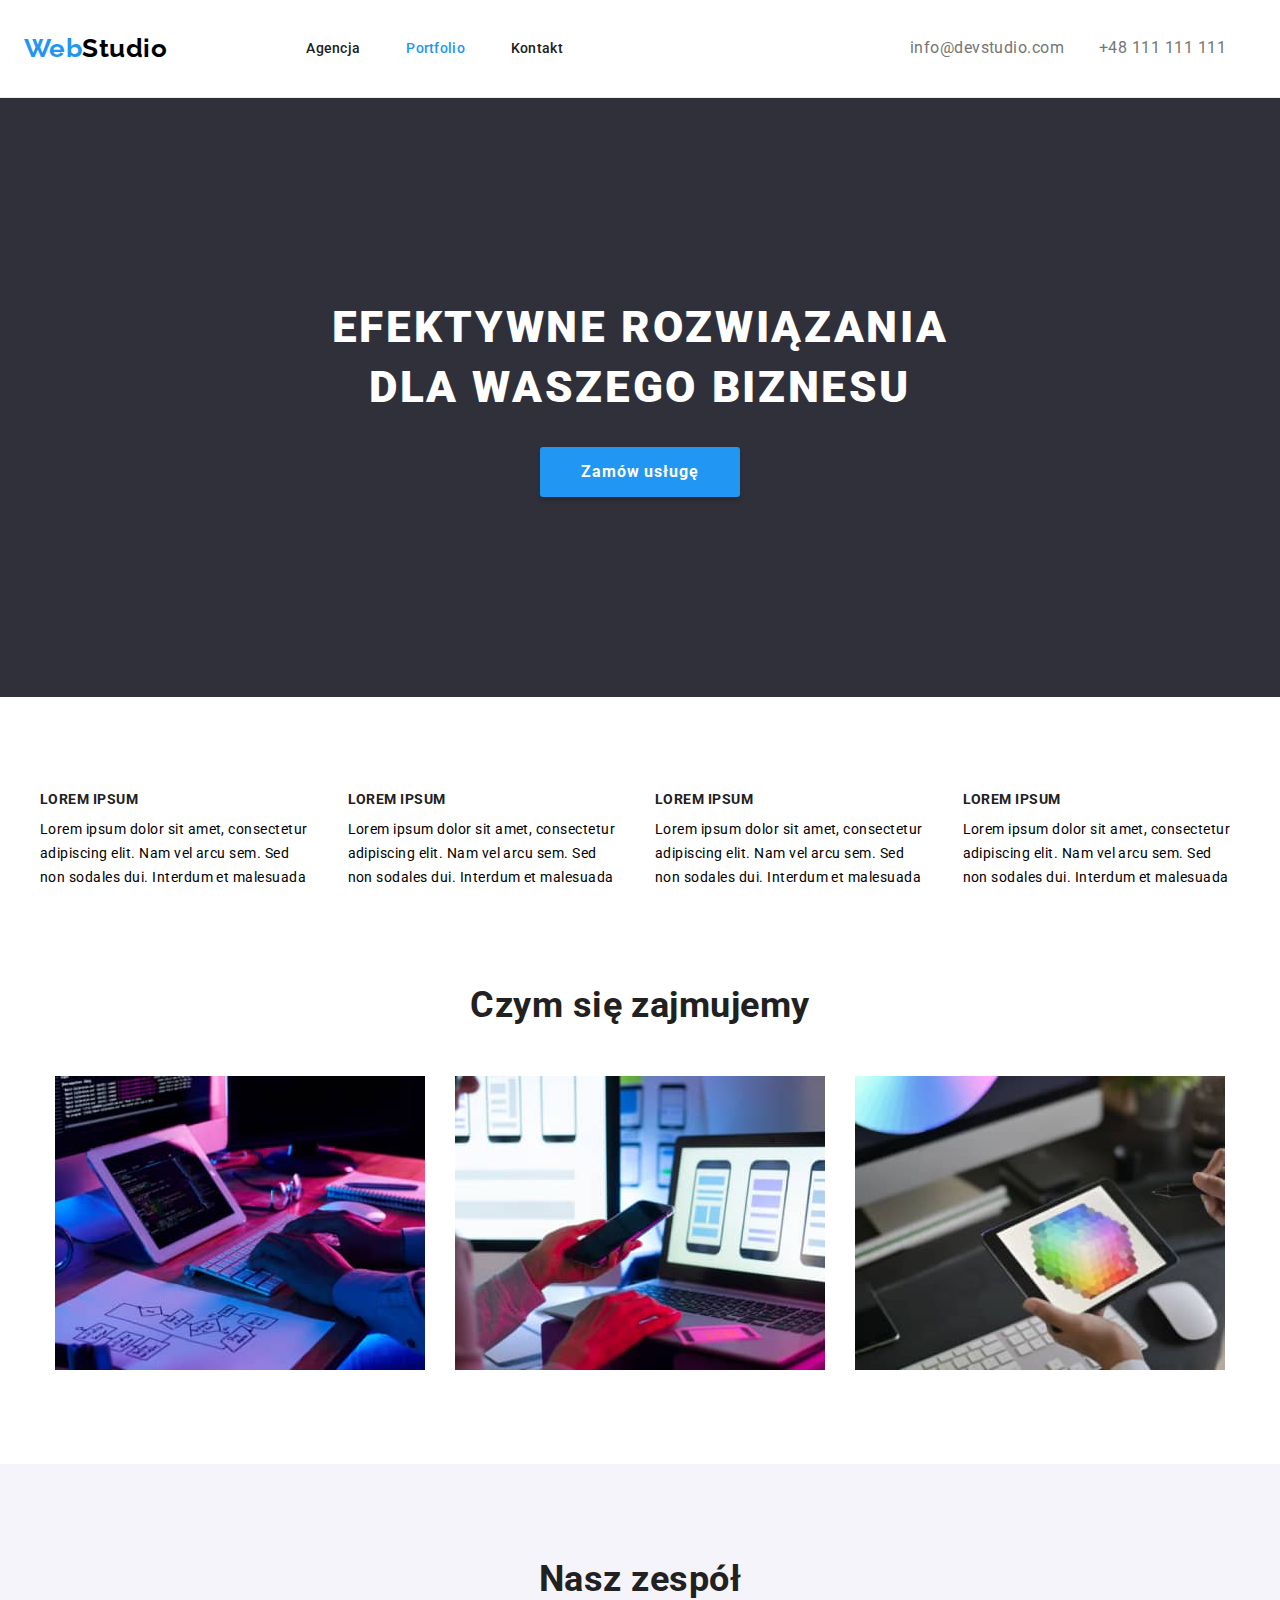
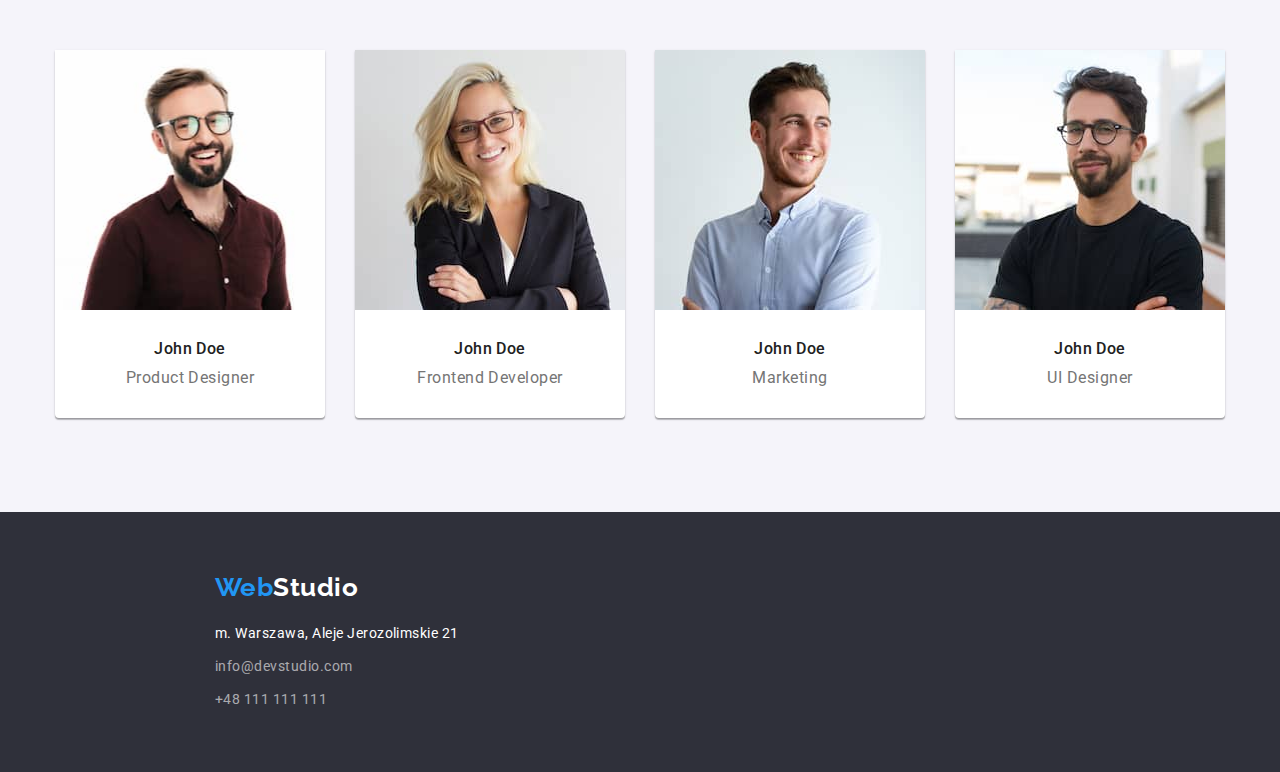
<file: index.html>
<!DOCTYPE html>
<html lang="pl-PL">
  <head>
    <meta charset="UTF-8" />
    <meta http-equiv="X-UA-Compatible" content="IE=edge" />
    <meta name="viewport" content="width=device-width, initial-scale=1.0" />
    <link href="css/styles.css" rel="stylesheet" type="text/css" />
    <link
      href="https://fonts.googleapis.com/css2?family=Raleway:wght@700&amp;family=Roboto:wght@400;500;700;900&amp;display=swap"
      rel="stylesheet"
    />
    <title>Studio</title>
  </head>
  <body>
    <header class="header-section">
      <div class="container">
        <a href="./index.html" class="logo link"
          ><span class="logo-color">Web</span>Studio</a
        >
        <nav class="links">
          <ul class="nav-links">
            <li><a href="./index.html" class="link nav-link">Agencja</a></li>
            <li>
              <a href="./portfolio.html" class="link nav-link present-tab"
                >Portfolio</a
              >
            </li>
            <li><a href="" class="link nav-link">Kontakt</a></li>
          </ul>
        </nav>
        <div class="contact-tel-mail">
          <a
            href="mailto:info@devstudio.com"
            class="link contact-link contact-tel-mail"
            >info@devstudio.com
          </a>
          <a href="tel:+48111111111" class="link contact-link contact-tel-mail">
            +48 111 111 111
          </a>
        </div>
      </div>
    </header>

    <main class="main-section">
      <section class="section section-darkgray">
        <div class="container">
          <h1 class="main-heading">
            EFEKTYWNE ROZWIĄZANIA <br />
            DLA WASZEGO BIZNESU
          </h1>
          <button type="button" class="btn order-btn">Zamów usługę</button>
        </div>
      </section>
      <section class="section section-white top-padding">
        <div class="container photosize">
          <ul class="section-white-list">
            <li>
              <h3 class="paragraph-heading">LOREM IPSUM</h3>
              <p class="paragraph-text">
                Lorem ipsum dolor sit amet, consectetur adipiscing elit. Nam vel
                arcu sem. Sed non sodales dui. Interdum et malesuada
              </p>
            </li>
            <li>
              <h3 class="paragraph-heading">LOREM IPSUM</h3>
              <p class="paragraph-text">
                Lorem ipsum dolor sit amet, consectetur adipiscing elit. Nam vel
                arcu sem. Sed non sodales dui. Interdum et malesuada
              </p>
            </li>
            <li>
              <h3 class="paragraph-heading">LOREM IPSUM</h3>
              <p class="paragraph-text">
                Lorem ipsum dolor sit amet, consectetur adipiscing elit. Nam vel
                arcu sem. Sed non sodales dui. Interdum et malesuada
              </p>
            </li>
            <li>
              <h3 class="paragraph-heading">LOREM IPSUM</h3>
              <p class="paragraph-text">
                Lorem ipsum dolor sit amet, consectetur adipiscing elit. Nam vel
                arcu sem. Sed non sodales dui. Interdum et malesuada
              </p>
            </li>
          </ul>
        </div>
      </section>
      <section class="section section-white">
        <div class="container">
          <h2 class="secondary-heading">Czym się zajmujemy</h2>
          <ul class="services-list">
            <li>
              <img
                src="images/pad0.jpg"
                alt="Tworzenie kodu"
                width="370"
                height="294"
              />
            </li>
            <li>
              <img
                src="images/lap1.jpg"
                alt="Tworzenie strony"
                width="370"
                height="294"
              />
            </li>
            <li>
              <img
                src="images/tab2.jpg"
                alt="Tworzenie styli"
                width="370"
                height="294"
              />
            </li>
          </ul>
        </div>
      </section>
      <section class="section section-gray">
        <div class="container">
          <h2 class="secondary-heading">Nasz zespół</h2>
          <ul class="crew-list">
            <li class="crew-info">
              <img
                src="images/facet0.jpg"
                alt="John Doe"
                width="270"
                height="260"
              />
              <h4 class="person-name">John Doe</h4>
              <p class="person-position">Product Designer</p>
            </li>
            <li class="crew-info">
              <img
                src="images/kobieta0.jpg"
                alt="John Doe"
                width="270"
                height="260"
              />
              <h4 class="person-name">John Doe</h4>
              <p class="person-position">Frontend Developer</p>
            </li>
            <li class="crew-info">
              <img
                src="images/facet1.jpg"
                alt="John Doe"
                width="270"
                height="260"
              />
              <h4 class="person-name">John Doe</h4>
              <p class="person-position">Marketing</p>
            </li>
            <li class="crew-info">
              <img
                src="images/facet2.jpg"
                alt="John Doe"
                width="270"
                height="260"
              />
              <h4 class="person-name">John Doe</h4>
              <p class="person-position">UI Designer</p>
            </li>
          </ul>
        </div>
      </section>
    </main>

    <footer class="bottom-background">
      <div class="container">
        <a href="index.html" class="logo-2 link"
          ><span class="logo-color">Web</span>Studio</a
        >
        <address class="address">
          <p class="contact">m. Warszawa, Aleje Jerozolimskie 21</p>
          <a href="mailto:info@devstudio.com" class="link contact-link"
            >info@devstudio.com</a
          >
          <a href="tel:+48111111111" class="link contact-link"
            >+48 111 111 111</a
          >
        </address>
      </div>
    </footer>
  </body>
</html>
</file>
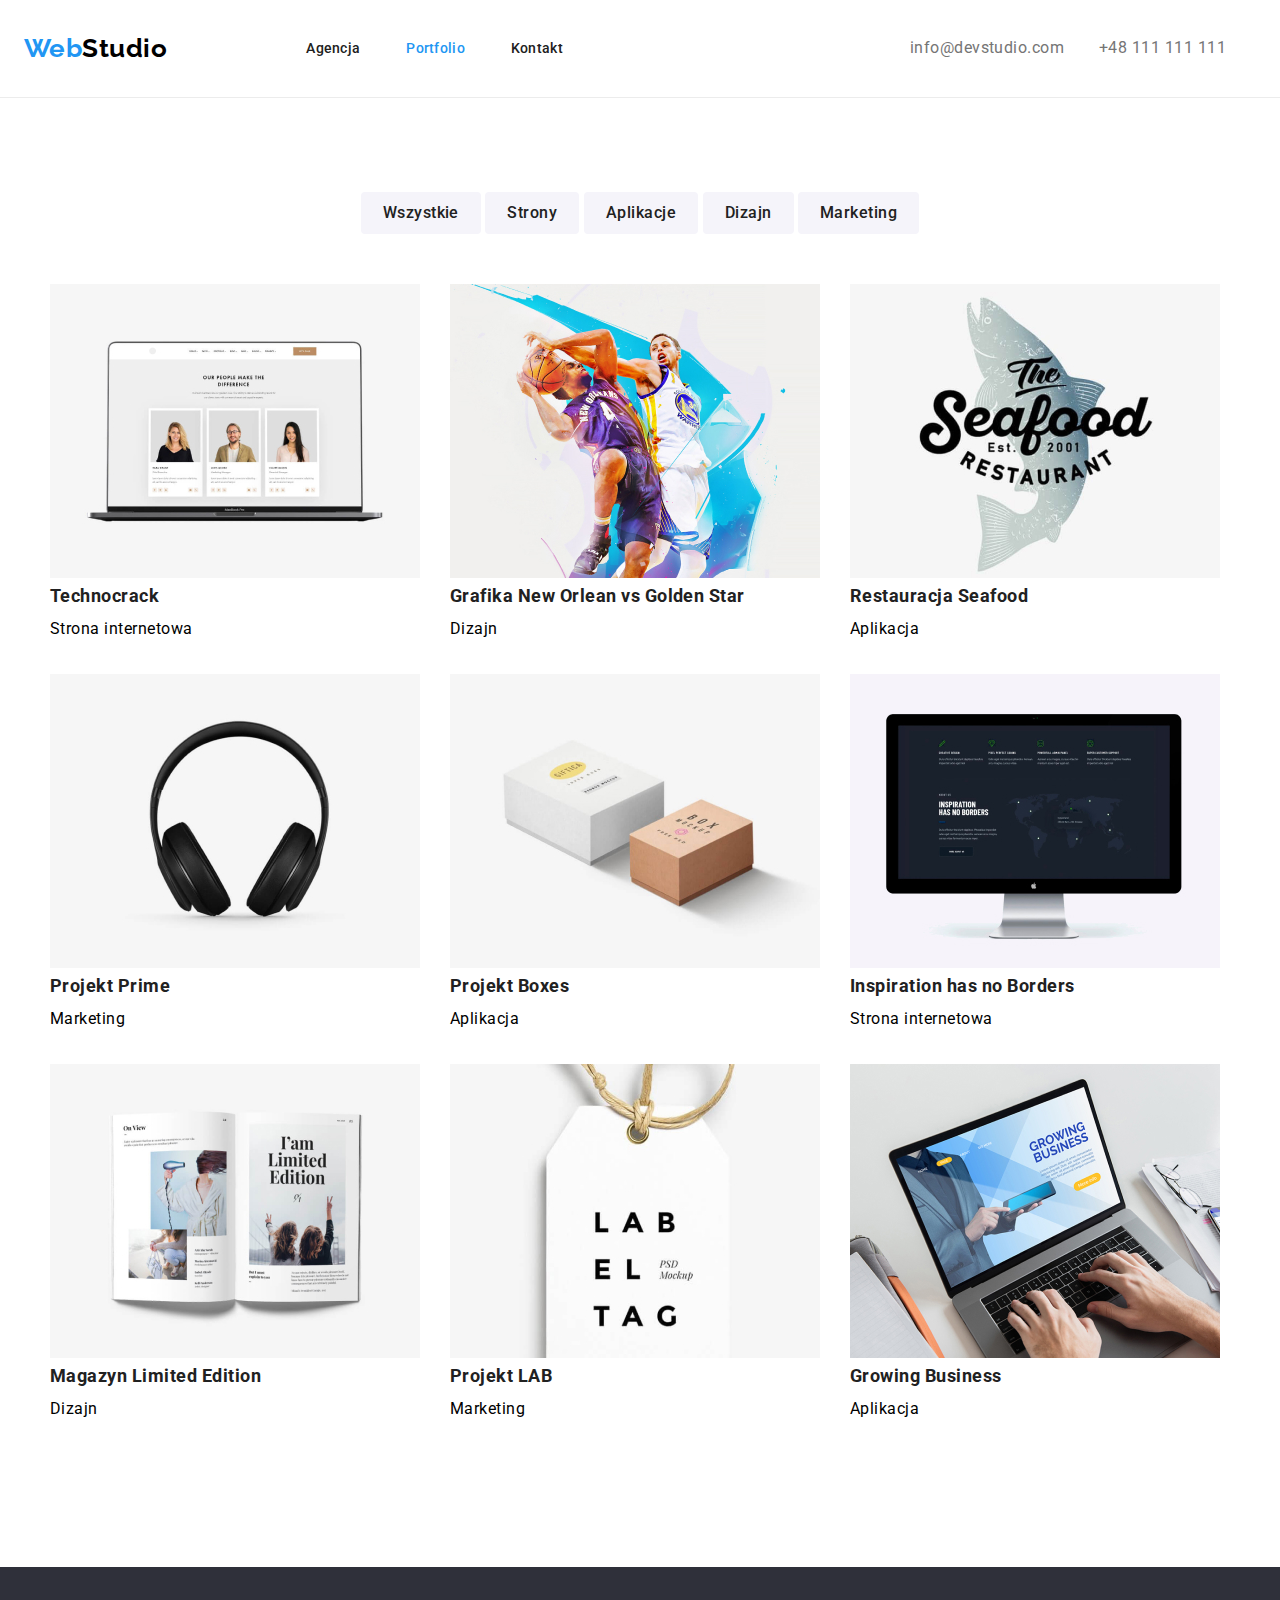
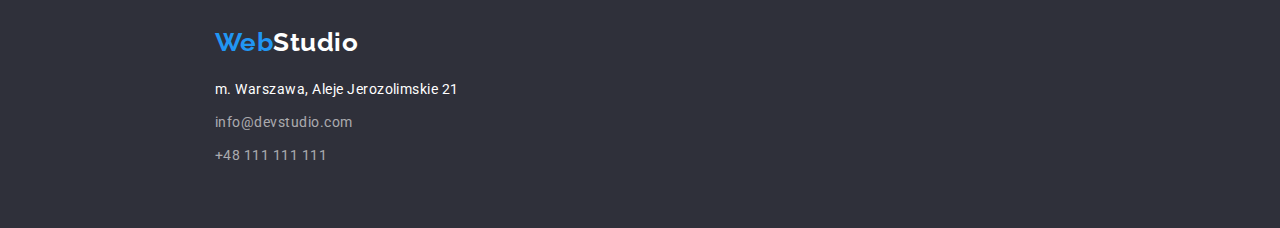
<file: portfolio.html>
<!DOCTYPE html>
<html lang="pl-PL">
  <head>
    <meta charset="UTF-8" />
    <meta http-equiv="X-UA-Compatible" content="IE=edge" />
    <meta name="viewport" content="width=device-width, initial-scale=1.0" />
    <link href="css/styles.css" rel="stylesheet" type="text/css" />
    <link
      href="https://fonts.googleapis.com/css2?family=Raleway:wght@700&amp;family=Roboto:wght@400;500;700;900&amp;display=swap"
      rel="stylesheet"
    />
    <title>Studio</title>
  </head>
  <body>
    <header class="header-section">
      <div class="container">
        <a href="./index.html" class="logo link"
          ><span class="logo-color">Web</span>Studio</a
        >
        <nav class="links">
          <ul class="nav-links">
            <li><a href="./index.html" class="link nav-link">Agencja</a></li>
            <li>
              <a href="./portfolio.html" class="link nav-link present-tab"
                >Portfolio</a
              >
            </li>
            <li><a href="" class="link nav-link">Kontakt</a></li>
          </ul>
        </nav>
        <div class="contact-tel-mail">
          <a
            href="mailto:info@devstudio.com"
            class="link contact-link contact-tel-mail"
            >info@devstudio.com
          </a>
          <a href="tel:+48111111111" class="link contact-link contact-tel-mail">
            +48 111 111 111
          </a>
        </div>
      </div>
    </header>

    <main class="main-section">
      <section class="section section-white top-padding">
        <div class="container button-list">
          <button class="btn list-btn" type="button">Wszystkie</button>

          <button class="btn list-btn" type="button">Strony</button>

          <button class="btn list-btn" type="button">Aplikacje</button>

          <button class="btn list-btn" type="button">Dizajn</button>

          <button class="btn list-btn" type="button">Marketing</button>
        </div>
      </section>
      <section class="section-2 section-white">
        <div class="container photosize">
          <ul class="product-portfolio">
            <li>
              <img
                src="images/strona.jpg"
                alt="Strona internetowa z trzeba kandydatami"
                width="370"
                height="294"
              />

              <h2 class="text-picture-main">Technocrack</h2>
              <p class="text-picture-secondary">Strona internetowa</p>
            </li>
            <li>
              <img
                src="images/koszyk.jpg"
                alt="gracze NBA"
                width="370"
                height="294"
              />

              <h2 class="text-picture-main">
                Grafika New Orlean vs Golden Star
              </h2>
              <p class="text-picture-secondary">Dizajn</p>
            </li>
            <li>
              <img
                src="images/logodziwne.jpg"
                alt="logo restauracji Seafood"
                width="370"
                height="294"
              />

              <h2 class="text-picture-main">Restauracja Seafood</h2>
              <p class="text-picture-secondary">Aplikacja</p>
            </li>
            <li>
              <img
                src="images/słuchawki.jpg"
                alt="słuchawki bezprzewodowe"
                width="370"
                height="294"
              />

              <h2 class="text-picture-main">Projekt Prime</h2>
              <p class="text-picture-secondary">Marketing</p>
            </li>
            <li>
              <img
                src="images/pudla.jpg"
                alt="dwa pudełka"
                width="370"
                height="294"
              />

              <h2 class="text-picture-main">Projekt Boxes</h2>
              <p class="text-picture-secondary">Aplikacja</p>
            </li>
            <li>
              <img
                src="images/monitor.jpg"
                alt="monitor komputerowy"
                width="370"
                height="294"
              />

              <h2 class="text-picture-main">Inspiration has no Borders</h2>
              <p class="text-picture-secondary">Strona internetowa</p>
            </li>
            <li>
              <img
                src="images/ksiazka.jpg"
                alt="otwarty magazyn limited edition"
                width="370"
                height="294"
              />

              <h2 class="text-picture-main">Magazyn Limited Edition</h2>
              <p class="text-picture-secondary">Dizajn</p>
            </li>
            <li>
              <img
                src="images/lab.jpg"
                alt="metka z logiem projektu lab"
                width="370"
                height="294"
              />

              <h2 class="text-picture-main">Projekt LAB</h2>
              <p class="text-picture-secondary">Marketing</p>
            </li>
            <li>
              <img
                src="images/laptop.jpg"
                alt="projekt biznesowy"
                width="370"
                height="294"
              />

              <h2 class="text-picture-main">Growing Business</h2>
              <p class="text-picture-secondary">Aplikacja</p>
            </li>
          </ul>
        </div>
      </section>
    </main>

    <footer class="bottom-background">
      <div class="container">
        <a href="./index.html" class="logo-2 link"
          ><span class="logo-color">Web</span>Studio</a
        >
        <address class="address">
          <p class="contact">m. Warszawa, Aleje Jerozolimskie 21</p>
          <a href="mailto:info@devstudio.com" class="link contact-link"
            >info@devstudio.com</a
          >
          <a href="tel:+48111111111" class="link contact-link"
            >+48 111 111 111</a
          >
        </address>
      </div>
    </footer>
  </body>
</html>
</file>
<file: css/styles.css>
:root {
  --blue: #2196f3;
  --black: #000000;
  --white: #ffffff;
  --dark: #212121;
  --sonic-silver: #757575;
  --gray-footer: #ffffff99;
  --brightgray: #e5e5e5;
  --gray: #f5f4fa;
  --darkgray: #2f303a;
  --bg-border-gray: #ececec;
}

body {
  font-family: "Roboto", "Raleway", sans-serif;
  font-size: 16px;
  line-height: 1.17;
  letter-spacing: 0.03em;
  color: var(--color-sonic-silver);
  background-color: var(--brightgray);
  margin: 0;
}

.container {
  margin: 0 auto;
}

img {
  display: block;
}

p,
h1,
h2,
h3,
ul {
  margin: 0;
  padding: 0;
  list-style: none;
}

.header-section {
  border-bottom: 1px solid var(--bg-border-gray);
}

.header-section,
.main-section {
  background-color: var(--white);
}

.header-section .container,
.links,
.nav-links,
.contact-links {
  display: flex;
  align-items: center;
  gap: 46px;
}

.header-section .container {
  padding: 24px;
}

.section {
  padding: 94px 0;
}
.section-2 {
  padding: 50px;
}

.main-section .section-darkgray {
  padding: 200px 0;
}

.section-darkgray .container {
  display: flex;
  flex-direction: column;
  justify-content: center;
  align-items: center;
  gap: 30px;
}

.top-padding {
  padding: 94px 0 0;
}

.section-white-list {
  display: flex;
  justify-content: center;
  gap: 30px;
}

.crew-info {
  margin: auto 0;
  padding: 0 0 30px 0;
  background-color: var(--white);
  box-shadow: 0px 1px 3px rgba(0, 0, 0, 0.12), 0px 1px 1px rgba(0, 0, 0, 0.14),
    0px 2px 1px rgba(0, 0, 0, 0.2);
  border-radius: 0px 0px 4px 4px;
  text-align: center;
}

.logo {
  font-family: "Raleway", sans-serif;
  font-weight: 700;
  font-size: 26px;
  line-height: 1.17;
  color: var(--color-black);
  text-decoration: none;
}

.logo-2 {
  font-family: "Raleway", sans-serif;
  font-weight: 700;
  font-size: 26px;
  line-height: 1.17;
  color: var(--white);
  text-decoration: none;
  padding-left: 215px;
}

.logo-color {
  color: var(--blue);
}

.link {
  text-decoration: none;
}

.nav-links .nav-link,
.contact-links .contact-link {
  font-weight: 500;
  font-size: 14px;
  letter-spacing: 0.02em;
}

.nav-links .nav-link {
  color: var(--dark);
}

.nav-links .present-tab {
  color: var(--blue);
}

.contact-links .contact-link {
  color: var(--sonic-silver);
}
.bottom-background {
  background-color: var(--darkgray);
}

.section-darkgray {
  /* background-image: linear-gradient(
      0deg,
      rgba(47, 48, 58, 0.4) 0%,
      rgba(47, 48, 58, 0.4) 100%
    ),
    url("/images/background_people.jpg");
  width: 1600px; */
  background-color: var(--darkgray);
  margin: 0 auto;
  padding: 200px 0;
}

.main-heading {
  font-weight: 900;
  font-size: 44px;
  line-height: 1.36;
  letter-spacing: 0.06em;
  color: var(--white);
  text-align: center;
}

.order-btn {
  font-weight: 700;
  line-height: 1.87;
  letter-spacing: 0.06em;
  color: var(--white);
  height: 50px;
  width: 200px;
  background-color: var(--blue);
  box-shadow: 0px 4px 4px rgba(0, 0, 0, 0.15);
}

.btn {
  font-family: "Roboto", sans-serif;
  cursor: pointer;
  border-style: none;
  border-radius: 5px;
  font-size: 16px;
  line-height: 24px;
  border-radius: 3px;
}

.section-white {
  background-color: var(--white);
}

.section-white-list .paragraph-heading {
  font-weight: 700;
  font-size: 14px;
  color: var(--dark);
  margin-bottom: 10px;
}

.section-white-list .paragraph-text,
.address {
  font-size: 14px;
  line-height: 1.71;
}

.secondary-heading {
  font-weight: 700;
  font-size: 36px;
  color: var(--dark);
  text-align: center;
  margin-bottom: 50px;
}

.crew-list,
.services-list {
  display: flex;
  justify-content: center;
  align-items: center;
  gap: 30px;
}

.section-gray {
  background-color: var(--gray);
}

.person-name {
  font-weight: 500;
  font-size: 16px;
  line-height: 1.18;
  letter-spacing: 0.03em;
  color: var(--dark);
  margin: 30px 0 10px;
}

.person-position {
  font-size: 16px;
  line-height: 1.18;
  letter-spacing: 0.03em;
  color: var(--sonic-silver);
}

.bottom-background .logo {
  color: var(--white);
}

.bottom-background {
  padding: 60px 0;
}

.address {
  color: var(--white);
  font-style: normal;
  display: flex;
  flex-direction: column;
  gap: 9px;
  padding-left: 215px;
}

.address .contact-link {
  color: var(--gray-footer);
}

.contact {
  margin-top: 20px;
}

.list-btn {
  font-family: "Roboto";
  font-style: normal;
  font-weight: 500;
  font-size: 16px;
  line-height: 26px;
  text-align: center;
  letter-spacing: 0.03em;
  color: var(--dark);
  background-color: var(--gray);
  border-radius: 4px;
  padding: 8px 22px 8px 22px;
}

.list-btn:hover,
.list-btn:focus {
  color: var(--white);
  background-color: var(--blue);
}

.nav-link:hover,
.nav-link:focus,
.contact-link:hover,
.contact-link:focus {
  color: var(--blue);
}

.text-picture-main {
  font-size: 18px;
  font-weight: 700;
  line-height: 2;
  color: var(--dark);
}

.text-picture-secondary {
  line-height: 1.87;
}

.product-portfolio {
  display: flex;
  gap: 30px;
  margin-bottom: 94px;
  list-style: none;
  list-style-type: none;
  flex-wrap: wrap;
}

.button-list {
  text-align: center;
}

.photosize {
  width: 1200px;
}
.links {
  padding-left: 93px;
}

.container-2 {
  padding: 24px;
  display: flex;
  font-weight: 500;
  font-size: 16px;
  align-items: center;
}

.contact-tel-mail {
  color: var(--sonic-silver);
  padding: 15px;
  margin-left: auto;
}
</file>
